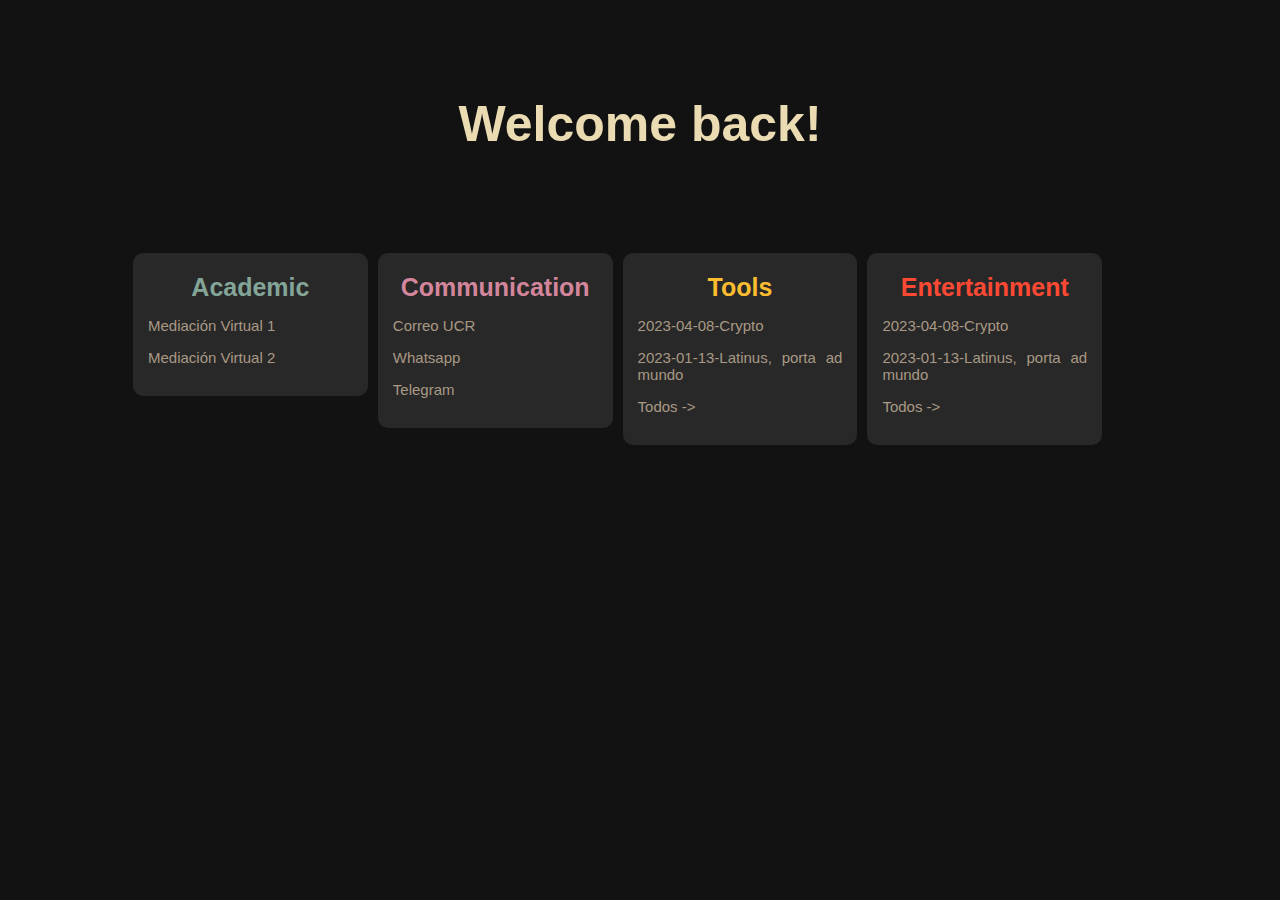
<file: index.html>
<!DOCTYPE html>
<html lang="en">
<head>
<title>Start</title>
<meta charset="utf-8"/>
<style>
    /* Text formatting */
    body {
        font-family: sans-serif;
        background: #121212;
        color: #ebdbb2;
        margin-right: auto;
        margin-left: auto;
        margin-top: auto;
    }

    h1 {
        font-size: 25px;
        text-align: center;
        margin-right: auto;
        margin-left: auto;
        max-width: 800px;
        color: #ebdbb2;
        margin:5px;
    }

    h2,h3,p,h5 {
        font-size: 15px;
        text-align: left;
        margin-right: auto;
        margin-left: auto;
        max-width: 800px;
        color: #83a598;
    }

    p {
        text-align: justify;
        margin-right: auto;
        margin-left: auto;
        max-width: 800px;
    }

    em {
        color: #d3869b;
    }

    .columns {
        content: "";
        display: table;
        clear: both;
        margin-right: auto;
        margin-left: auto;
        width: 80%;
        min-width: 1080;
    }

    .column {
        border-radius: 10px;
        background-color: #282828;
        margin: 5px;
        padding: 15px;
        width: 20%;
        float:left;
    }

    .title {
        width: 80%;
        max-width: 800px;
        margin-right: auto;
        margin-left: auto;
        display: block;
        padding: 40px;
    }
    .title h1 {
        padding: 50px;
        font-size: 50px;
    }

    /* Other stuff */
    a {
        transition: all 0.2s ease 0s;
        text-decoration-line: none;
        color: #a89985;
    }
    a:hover {
        color: white;
    }

    .aqua {
        color: #83a598;
    }
    .purple {
        color: #d3869b;
    }
    .yellow {
        color: #fabd2f;
    }
    .red {
        color: #fb4934;
    }

</style>
</head>
<body>

<!-- Banner -->
<div class="container"><div class="banner"></div></div>

<!-- Inicio del index -->
<div class="title">
    <h1>Welcome back!</h1>
</div>

<div class="columns">
    <div class="column">
        <h1 class="aqua">Academic</h1>
        <p><a href="https://mv1.mediacionvirtual.ucr.ac.cr">Mediación Virtual 1</a></p>
        <p><a href="https://mv2.mediacionvirtual.ucr.ac.cr">Mediación Virtual 2</a></p>
    </div>
    <div class="column">
        <h1 class="purple">Communication</h1>
        <p><a href="https://correo.ucr.ac.cr">Correo UCR</a></p>
        <p><a href="https://web.whatsapp.com">Whatsapp</a></p>
        <p><a href="https://web.telegram.org">Telegram</a></p>
    </div>
    <div class="column">
        <h1 class="yellow">Tools</h1>
        <p><a href="blog/2023-04-08-crypto/">2023-04-08-Crypto</a></p>
        <p><a href="blog/2023-01-13-latin/">2023-01-13-Latinus, porta ad mundo</a></p>
        <p><a href="blog/">Todos -></a></p>
    </div>
    <div class="column">
        <h1 class="red">Entertainment</h1>
        <p><a href="blog/2023-04-08-crypto/">2023-04-08-Crypto</a></p>
        <p><a href="blog/2023-01-13-latin/">2023-01-13-Latinus, porta ad mundo</a></p>
        <p><a href="blog/">Todos -></a></p>
    </div>
</div>

<!-- Final del index -->
</body>
</html>
</file>
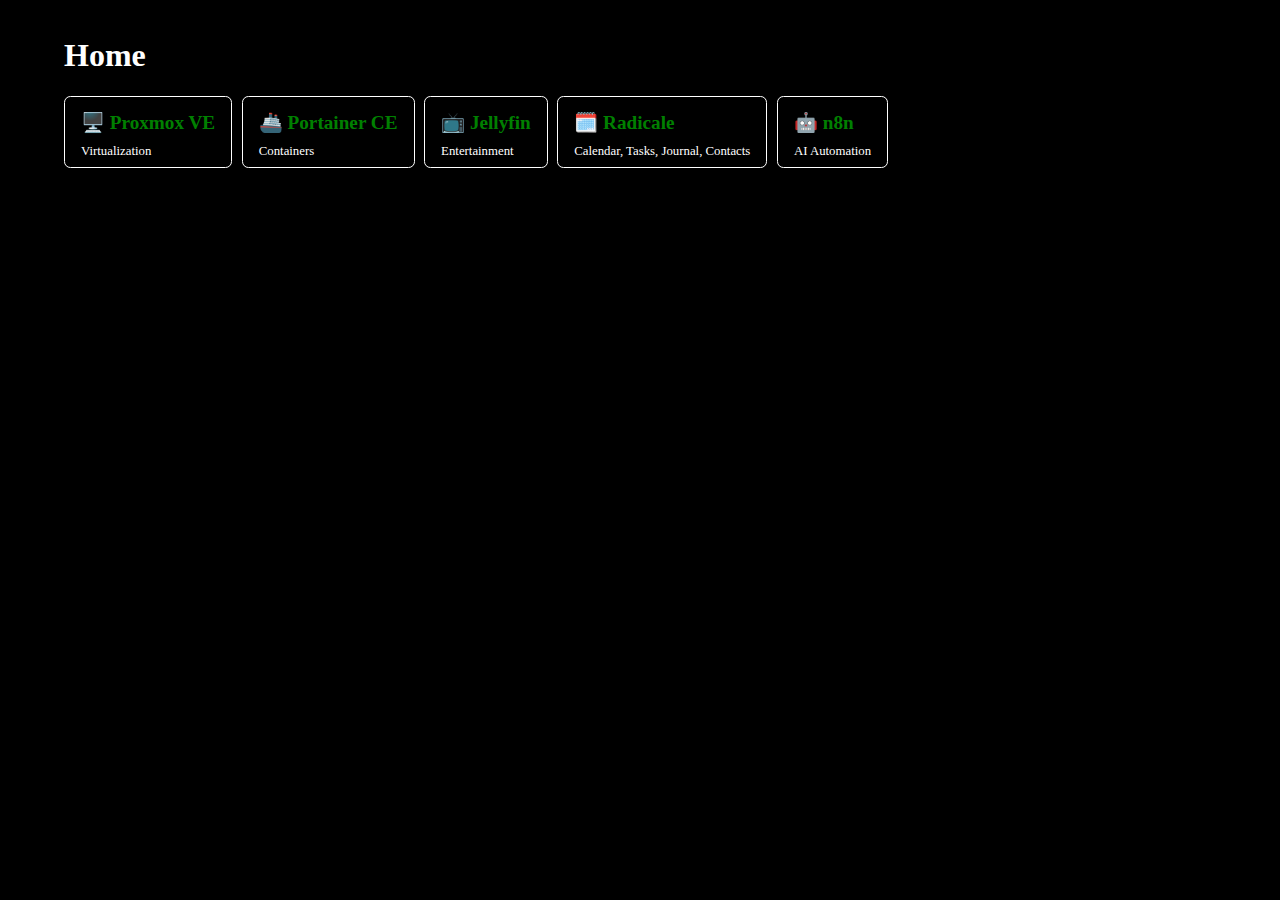
<file: homepage/index.html>
<!DOCTYPE html>
<html>
  <head>
    <title>Home</title>
    <style>
      body {
        color: white;
        background-color: black;
        font-family: mono;
        margin: 0 auto;
        padding: 1rem 3rem;
        max-width: 72rem;
      }
      ul.grid {
        display: flex;
        flex-wrap: wrap;
        list-style-type: none;
        padding: 0;
        margin: 0;
      }
      ul.cards > li {
        display: flex;
        border: 1px solid white;
        border-radius: 0.4rem;
        padding: 0.5rem 1rem;
        margin-right: 0.6rem;
        margin-bottom: 0.6rem;
      }
      ul.cards > li > a {
        text-decoration: none;
        color: inherit;
      }
      ul.cards > li > a > header {
        font-size: 1.2rem;
        font-weight: bold;
        color: green;
        margin: 0.4rem 0;
      }
      ul.cards > li > a > span {
        font-size: 0.8rem;
        margin: 0.4rem 0;
      }
    </style>
  </head>
  <body>
    <main>
      <header>
        <h1>Home</h1>
      </header>
      <ul class="cards grid">
        <li>
          <a href="https://pve.home">
            <header>🖥️ Proxmox VE</header>
            <span>Virtualization</span>
          </a>
        </li>
        <li>
          <a href="https://portainer.home">
            <header>🚢 Portainer CE</header>
            <span>Containers</span>
          </a>
        </li>
        <li>
          <a href="https://jellyfin.home">
            <header>📺 Jellyfin</header>
            <span>Entertainment</span>
          </a>
        </li>
        <li>
          <a href="https://radicale.home">
            <header>🗓️ Radicale</header>
            <span>Calendar, Tasks, Journal, Contacts</span>
          </a>
        </li>
        <li>
          <a href="https://n8n.home">
            <header>🤖 n8n</header>
            <span>AI Automation</span>
          </a>
        </li>
      </ul>
    </main>
  </body>
</html>
</file>
